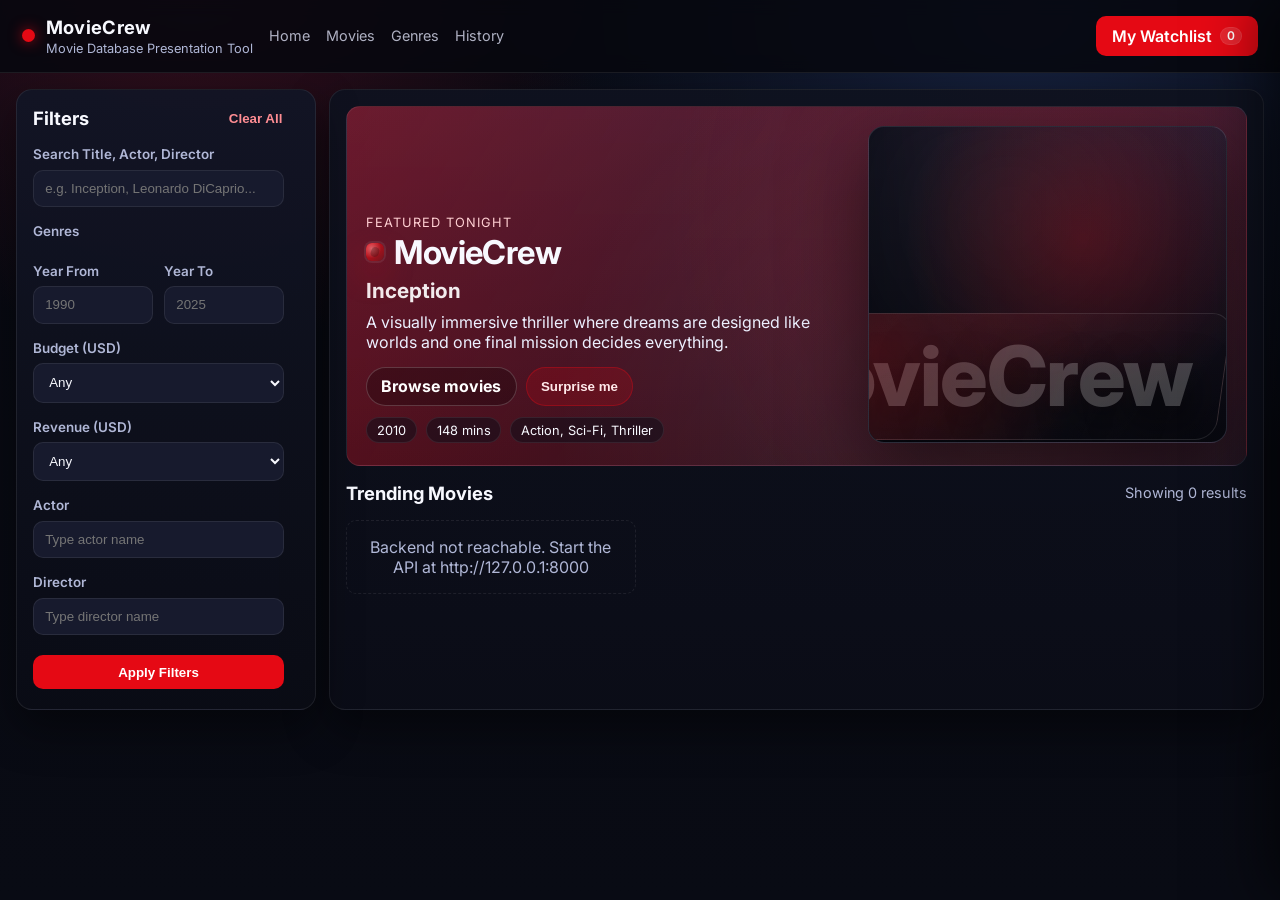
<file: index.html>
<!DOCTYPE html>
<html lang="en">
<head>
  <meta charset="UTF-8" />
  <meta name="viewport" content="width=device-width, initial-scale=1.0" />
  <title>Movie Database Presentation Tool</title>
  <link rel="preconnect" href="https://fonts.googleapis.com" />
  <link rel="preconnect" href="https://fonts.gstatic.com" crossorigin />
  <link href="https://fonts.googleapis.com/css2?family=Inter:wght@400;500;600;700;800&display=swap" rel="stylesheet" />
  <!-- cache-bust so latest CSS/JS always loads during dev -->
  <link rel="stylesheet" href="./styles.css?v=20260409" />
</head>
<body>
  <header class="topbar shell">
    <a class="brand-wrap brand-link" href="#/home" id="brandHomeLink" title="Go to Home">
      <div class="logo-dot"></div>
      <div class="brand">
        <h1>MovieCrew</h1>
        <p>Movie Database Presentation Tool</p>
      </div>
    </a>
    <nav class="topnav" id="topnav">
      <a href="#/home" data-route="home">Home</a>
      <a href="#/movies" data-route="movies">Movies</a>
      <a href="#/genres" data-route="genres">Genres</a>
      <a href="#/history" data-route="history">History</a>
    </nav>
    <div class="authnav" id="navAuth"></div>
    <a class="primary-btn nav-btn" id="watchlistNavBtn" href="#/watchlist" data-route="watchlist">My Watchlist <span class="badge" id="watchlistCount">0</span></a>
  </header>

  <main class="layout shell">
    <aside class="filters" id="filtersPanel">
      <div class="panel-head">
        <h2>Filters</h2>
        <button class="text-btn" id="clearFiltersBtn">Clear All</button>
      </div>

      <section class="filter-block">
        <label for="globalSearch">Search Title, Actor, Director</label>
        <input
          id="globalSearch"
          type="text"
          placeholder="e.g. Inception, Leonardo DiCaprio..."
        />
      </section>

      <section class="filter-block">
        <h3>Genres</h3>
        <div class="checkbox-grid" id="genreFilters"></div>
      </section>

      <section class="filter-block inline">
        <div>
          <label for="yearFrom">Year From</label>
          <input id="yearFrom" type="number" min="1900" max="2100" placeholder="1990" />
        </div>
        <div>
          <label for="yearTo">Year To</label>
          <input id="yearTo" type="number" min="1900" max="2100" placeholder="2025" />
        </div>
      </section>

      <section class="filter-block">
        <label for="budgetRange">Budget (USD)</label>
        <select id="budgetRange">
          <option value="">Any</option>
          <option value="0-5000000">$0 - $5M</option>
          <option value="5000000-20000000">$5M - $20M</option>
          <option value="20000000-100000000">$20M - $100M</option>
          <option value="100000000-9999999999">$100M+</option>
        </select>
      </section>

      <section class="filter-block">
        <label for="revenueRange">Revenue (USD)</label>
        <select id="revenueRange">
          <option value="">Any</option>
          <option value="0-50000000">$0 - $50M</option>
          <option value="50000000-200000000">$50M - $200M</option>
          <option value="200000000-1000000000">$200M - $1B</option>
          <option value="1000000000-9999999999">$1B+</option>
        </select>
      </section>

      <section class="filter-block">
        <label for="actorFilter">Actor</label>
        <input id="actorFilter" type="text" placeholder="Type actor name" />
      </section>

      <section class="filter-block">
        <label for="directorFilter">Director</label>
        <input id="directorFilter" type="text" placeholder="Type director name" />
      </section>

      <button class="primary-btn wide" id="applyFiltersBtn">Apply Filters</button>
    </aside>

    <section class="content">
      <section class="hero" id="heroBanner" role="button" tabindex="0" aria-label="Open featured movie">
        <div class="hero-copy">
          <p class="eyebrow" id="heroEyebrow">Featured Tonight</p>
          <h2 class="hero-brand" id="heroBrand">
            <span class="hero-brand-logo" aria-hidden="true"></span>
            <span class="hero-brand-text">MovieCrew</span>
          </h2>
          <p class="hero-featured-title" id="heroTitle">Inception</p>
          <p id="heroDescription">
            A visually immersive thriller where dreams are designed like worlds and one final mission decides everything.
          </p>
          <div class="hero-actions" role="group" aria-label="Featured actions">
            <a class="ghost-btn" href="#/movies">Browse movies</a>
            <button class="soft-btn" type="button" id="heroRandomBtn">Surprise me</button>
          </div>
          <div class="hero-meta">
            <span id="heroYear">2010</span>
            <span id="heroRuntime">148 mins</span>
            <span id="heroGenre">Action, Sci-Fi, Thriller</span>
          </div>
        </div>
        <div class="hero-media" aria-hidden="true">
          <div class="hero-mark">MovieCrew</div>
        </div>
      </section>

      <div class="route-bar hidden" id="genresBar">
        <div class="panel-head">
          <h2>Browse by Genre</h2>
          <p class="muted">Click a genre to view movies</p>
        </div>
        <div class="chip-row" id="genreChips"></div>
      </div>

      <div class="panel-head movies-head">
        <h2 id="pageTitle">Trending Movies</h2>
        <div class="head-actions">
          <button class="text-btn hidden" id="clearHistoryBtn" type="button">Clear history</button>
          <p id="resultsCount">Showing 0 movies</p>
        </div>
      </div>

      <div class="movie-grid" id="movieGrid"></div>
    </section>
  </main>

  <template id="movieCardTemplate">
    <article class="movie-card">
      <div class="movie-poster">
        <img class="movie-poster-img" alt="" loading="lazy" />
      </div>
      <div class="movie-main">
        <div class="title-row">
          <h3 class="movie-title"></h3>
          <span class="movie-rating"></span>
        </div>
        <p class="movie-meta"></p>
        <p class="movie-overview"></p>
        <div class="tag-row"></div>
      </div>
      <details class="details-block">
        <summary>Cast & Crew</summary>
        <p class="movie-cast"></p>
        <p class="movie-director"></p>
      </details>
      <details class="details-block">
        <summary>Financials</summary>
        <p class="movie-budget"></p>
        <p class="movie-revenue"></p>
      </details>
    </article>
  </template>

  <div class="modal-backdrop" id="movieModal" aria-hidden="true">
    <div class="modal" role="dialog" aria-modal="true" aria-labelledby="modalTitle">
      <button class="modal-close" id="modalCloseBtn" aria-label="Close">×</button>
      <div class="modal-hero">
        <img class="modal-poster" id="modalPoster" alt="" />
        <div class="modal-hero-text">
          <h2 id="modalTitle"></h2>
          <p class="modal-sub" id="modalSub"></p>
          <div class="tag-row" id="modalGenres"></div>
          <div class="modal-actions">
            <button class="primary-btn" id="watchlistToggleBtn" type="button">Add to Watchlist</button>
          </div>
        </div>
      </div>
      <div class="modal-body">
        <div class="modal-col">
          <h3>Overview</h3>
          <p class="modal-text" id="modalOverview"></p>
        </div>
        <div class="modal-col">
          <h3>Cast & Crew</h3>
          <p class="modal-text" id="modalDirector"></p>
          <p class="modal-text" id="modalCast"></p>
        </div>
        <div class="modal-col">
          <h3>Financials</h3>
          <p class="modal-text" id="modalBudget"></p>
          <p class="modal-text" id="modalRevenue"></p>
        </div>
      </div>
      <div class="modal-body" style="border-top: 1px solid var(--border);">
        <div class="modal-col" style="grid-column: 1 / -1;">
          <div class="panel-head" style="align-items: baseline;">
            <h3 style="margin:0;">Your review</h3>
            <p class="muted" style="margin:0;">Rate and write a quick review</p>
          </div>
          <form id="reviewForm" class="review-form">
            <div class="stars" role="radiogroup" aria-label="Rating">
              <input type="radio" id="star5" name="rating" value="5" />
              <label for="star5" title="5 stars">★</label>
              <input type="radio" id="star4" name="rating" value="4" />
              <label for="star4" title="4 stars">★</label>
              <input type="radio" id="star3" name="rating" value="3" />
              <label for="star3" title="3 stars">★</label>
              <input type="radio" id="star2" name="rating" value="2" />
              <label for="star2" title="2 stars">★</label>
              <input type="radio" id="star1" name="rating" value="1" />
              <label for="star1" title="1 star">★</label>
            </div>
            <textarea id="reviewText" name="review_text" rows="3" placeholder="Write your review... (optional)"></textarea>
            <div class="review-actions">
              <button class="primary-btn" type="submit" id="reviewSubmitBtn">Submit review</button>
              <div id="reviewMsg" class="muted"></div>
            </div>
          </form>

          <div class="panel-head" style="margin-top: 1rem;">
            <h3 style="margin:0;">Recent reviews</h3>
            <p class="muted" id="reviewsCount" style="margin:0;">Showing 0</p>
          </div>
          <div id="reviewsList" class="reviews-list"></div>
        </div>
      </div>

      <div class="modal-body" style="border-top: 1px solid var(--border);">
        <div class="modal-col" style="grid-column: 1 / -1;">
          <div class="panel-head" style="align-items: baseline;">
            <h3 style="margin:0;">You may also like</h3>
            <p class="muted" id="recoMsg" style="margin:0;">Loading…</p>
          </div>
          <div id="recoGrid" class="reco-grid"></div>
        </div>
      </div>
    </div>
  </div>

  <div class="modal-backdrop" id="authModal" aria-hidden="true">
    <div class="modal auth-modal" role="dialog" aria-modal="true" aria-labelledby="authTitle">
      <button class="modal-close" id="authCloseBtn" aria-label="Close">×</button>
      <div class="auth-head">
        <h2 id="authTitle">Welcome to MovieCrew</h2>
        <p class="muted">Login or create an account to use Watchlist.</p>
      </div>
      <div class="auth-tabs" role="tablist" aria-label="Auth tabs">
        <button class="seg-btn active" id="authTabLogin" type="button">Login</button>
        <button class="seg-btn" id="authTabRegister" type="button">Register</button>
      </div>

      <div class="auth-body">
        <form id="authLoginForm" class="auth-form">
          <div>
            <label for="authIdentifier">Username or Email</label>
            <input id="authIdentifier" name="identifier" autocomplete="username" required />
          </div>
          <div>
            <label for="authPassword">Password</label>
            <input id="authPassword" name="password" type="password" autocomplete="current-password" required />
          </div>
          <button class="primary-btn" type="submit">Login</button>
        </form>

        <form id="authRegisterForm" class="auth-form hidden">
          <div>
            <label for="authFullName">Full name (as on ID)</label>
            <input id="authFullName" name="full_name" autocomplete="name" required />
          </div>
          <div>
            <label for="authUsername">Username</label>
            <input id="authUsername" name="username" autocomplete="username" required />
          </div>
          <div>
            <label for="authEmail">Email</label>
            <input id="authEmail" name="email" type="email" autocomplete="email" required />
          </div>
          <div>
            <label for="authRegPassword">Password</label>
            <input id="authRegPassword" name="password" type="password" autocomplete="new-password" required />
          </div>
          <button class="primary-btn" type="submit">Create account</button>
        </form>
        <form id="authVerifyInlineForm" class="auth-form hidden">
          <div class="panel-head" style="align-items: baseline;">
            <h2 style="margin:0;">Verify your ID</h2>
            <p class="muted" style="margin:0;">Required for reviews (age restriction)</p>
          </div>
          <div class="route-bar" style="margin: 0;">
            <p class="muted" style="margin:0;">
              Upload a clear photo of your passport MRZ page or driving license barcode side. We verify age from the document.
            </p>
          </div>
          <div>
            <label for="authIdDocInline">ID document (required)</label>
            <input id="authIdDocInline" name="id_document" type="file" accept="image/*" required />
          </div>
          <button class="primary-btn" id="authVerifySubmitBtn" type="submit" disabled>Submit verification</button>
        </form>

        <div id="authMsg" class="empty-state hidden"></div>
      </div>
    </div>
  </div>

  <!-- Profile side drawer (opens from navbar) -->
  <div id="profileDrawerOverlay" class="drawer-overlay hidden" aria-hidden="true"></div>
  <aside id="profileDrawer" class="drawer" aria-hidden="true" aria-label="My details panel">
    <div class="drawer-head">
      <div>
        <h3 style="margin:0;">My details</h3>
        <p class="muted" style="margin:0.15rem 0 0;">Account + age restrictions</p>
      </div>
      <button class="text-btn" id="profileDrawerCloseBtn" type="button">Close</button>
    </div>
    <div class="drawer-body">
      <div class="kv">
        <div class="muted">Full name</div><div id="pdFullName">—</div>
        <div class="muted">Username</div><div id="pdUsername">—</div>
        <div class="muted">Email</div><div id="pdEmail">—</div>
        <div class="muted">DOB</div><div id="pdDob">—</div>
        <div class="muted">Verification</div><div id="pdVerify">—</div>
        <div class="muted">Adult access</div><div id="pdAdult">—</div>
      </div>

      <div class="route-bar" style="margin-top: 1rem;">
        <p class="muted" style="margin:0;" id="pdRestriction">—</p>
      </div>

      <div style="display:flex; gap: 0.6rem; margin-top: 1rem; flex-wrap: wrap;">
        <a class="ghost-btn" href="./profile.html">Open full profile</a>
        <a class="ghost-btn" href="./register.html">Verify ID</a>
      </div>
    </div>
  </aside>

  <script type="module">
    import { setNavbarAuthState } from "./auth.js?v=20260409";
    setNavbarAuthState();
  </script>
  <script src="./app.js?v=20260409"></script>
</body>
</html>
</file>
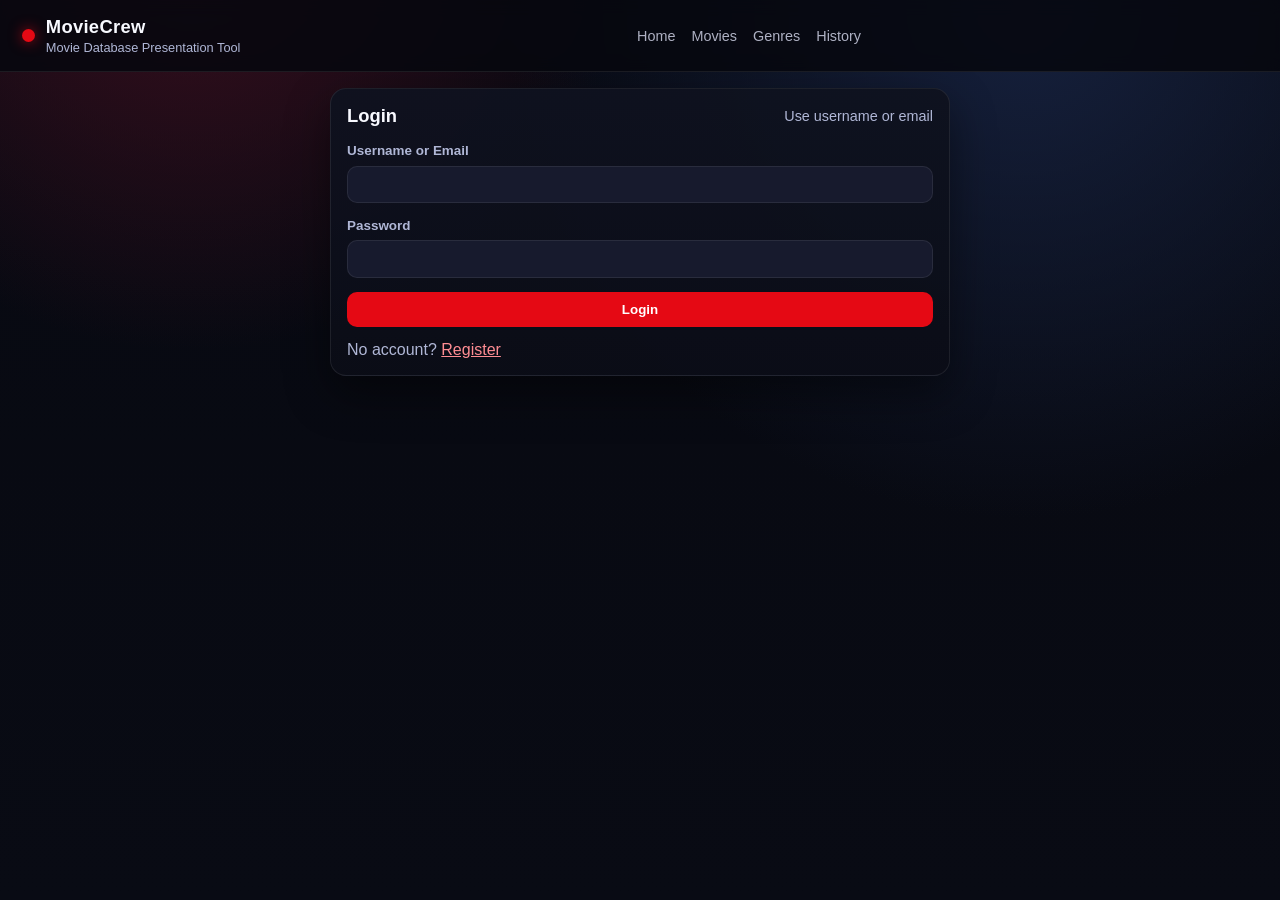
<file: login.html>
<!DOCTYPE html>
<html lang="en">
<head>
  <meta charset="UTF-8" />
  <meta name="viewport" content="width=device-width, initial-scale=1.0" />
  <title>Login · MovieCrew</title>
  <link rel="stylesheet" href="./styles.css" />
</head>
<body>
  <header class="topbar shell">
    <a class="brand-wrap brand-link" href="./index.html#/home" title="Go to Home">
      <div class="logo-dot"></div>
      <div class="brand">
        <h1>MovieCrew</h1>
        <p>Movie Database Presentation Tool</p>
      </div>
    </a>
    <nav class="topnav">
      <a href="./index.html#/home">Home</a>
      <a href="./index.html#/movies">Movies</a>
      <a href="./index.html#/genres">Genres</a>
      <a href="./index.html#/history">History</a>
    </nav>
    <div id="navAuth"></div>
  </header>

  <main class="shell" style="padding: 1rem;">
    <section class="content" style="max-width: 620px; margin: 0 auto;">
      <div class="panel-head">
        <h2>Login</h2>
        <p class="muted">Use username or email</p>
      </div>

      <form id="loginForm" style="margin-top: 1rem; display: grid; gap: 0.9rem;">
        <div>
          <label for="identifier">Username or Email</label>
          <input id="identifier" name="identifier" autocomplete="username" required />
        </div>
        <div>
          <label for="password">Password</label>
          <input id="password" name="password" type="password" autocomplete="current-password" required />
        </div>
        <button class="primary-btn" type="submit">Login</button>
        <p class="muted" style="margin: 0;">
          No account? <a href="./register.html" style="color: #ff8d93;">Register</a>
        </p>
        <div id="msg" class="empty-state hidden"></div>
      </form>
    </section>
  </main>

  <script type="module">
    import { setNavbarAuthState } from "./auth.js";

    async function api(path, options = {}) {
      const res = await fetch(`http://127.0.0.1:8000${path}`, {
        credentials: "include",
        headers: { "Content-Type": "application/json", ...(options.headers || {}) },
        ...options,
      });
      const body = await res.json().catch(() => ({}));
      if (!res.ok) {
        const detail = body?.detail;
        const msg = Array.isArray(detail) ? detail.join(" ") : detail || "Login failed";
        throw new Error(msg);
      }
      return body;
    }

    const form = document.getElementById("loginForm");
    const msg = document.getElementById("msg");

    form.addEventListener("submit", async (e) => {
      e.preventDefault();
      msg.classList.add("hidden");
      msg.textContent = "";

      const data = Object.fromEntries(new FormData(form).entries());
      try {
        await api("/login", { method: "POST", body: JSON.stringify(data) });
        window.location.href = "./index.html#/home";
      } catch (err) {
        msg.textContent = err.message;
        msg.classList.remove("hidden");
      }
    });

    setNavbarAuthState();
  </script>
</body>
</html>
</file>
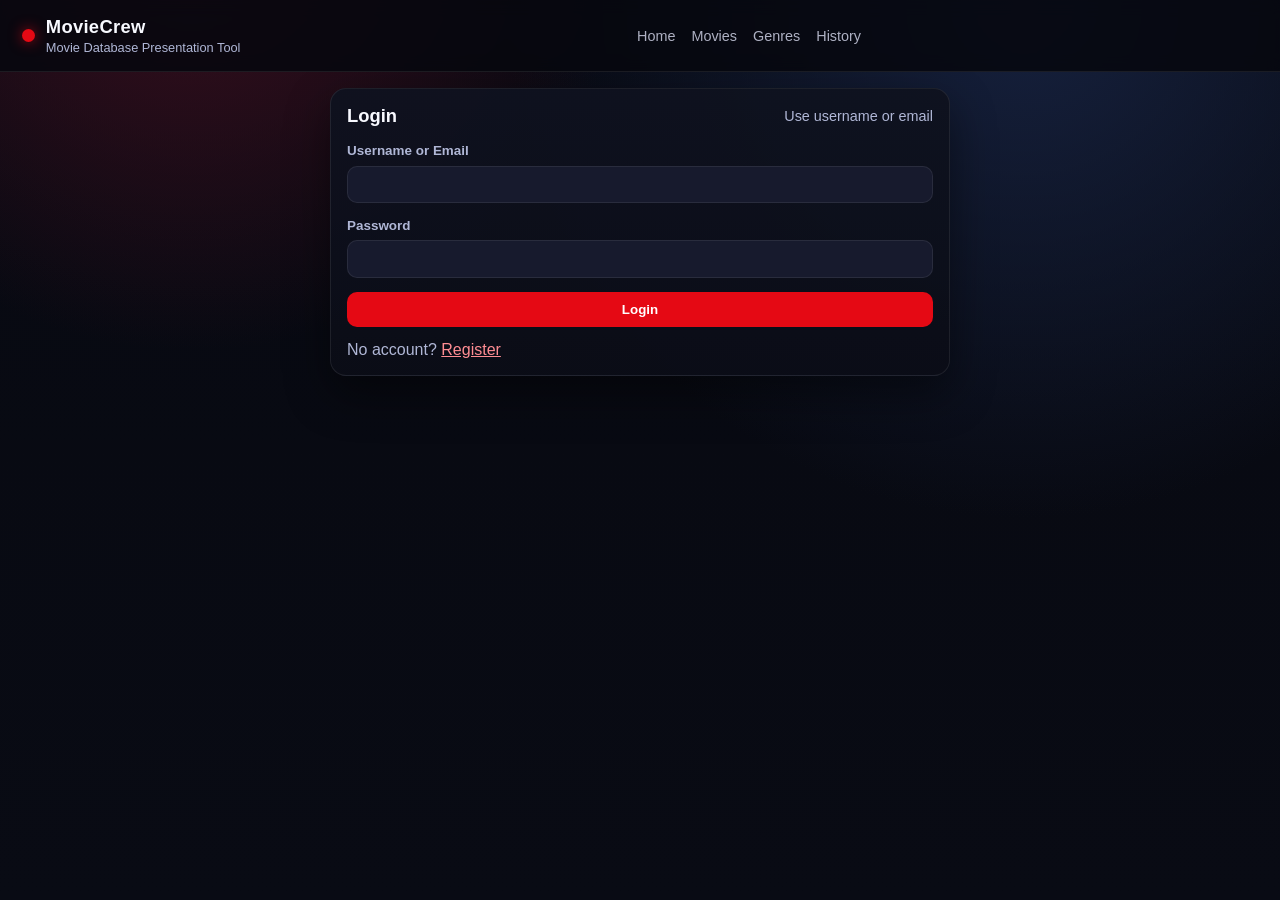
<file: profile.html>
<!DOCTYPE html>
<html lang="en">
<head>
  <meta charset="UTF-8" />
  <meta name="viewport" content="width=device-width, initial-scale=1.0" />
  <title>My Profile · MovieCrew</title>
  <link rel="stylesheet" href="./styles.css" />
</head>
<body>
  <header class="topbar shell">
    <a class="brand-wrap brand-link" href="./index.html#/home" title="Go to Home">
      <div class="logo-dot"></div>
      <div class="brand">
        <h1>MovieCrew</h1>
        <p>Movie Database Presentation Tool</p>
      </div>
    </a>
    <nav class="topnav">
      <a href="./index.html#/home">Home</a>
      <a href="./index.html#/movies">Movies</a>
      <a href="./index.html#/genres">Genres</a>
      <a href="./index.html#/history">History</a>
    </nav>
    <div id="navAuth"></div>
  </header>

  <main class="shell" style="padding: 1rem;">
    <section class="content" style="max-width: 760px; margin: 0 auto;">
      <div class="panel-head">
        <h2>My profile</h2>
        <p class="muted">Your account details and age restrictions.</p>
      </div>

      <div id="profileMsg" class="empty-state hidden" style="margin-top: 1rem;"></div>

      <div class="panel" style="margin-top: 1rem;">
        <div style="display:grid; grid-template-columns: 180px 1fr; gap: 0.75rem;">
          <div class="muted">Full name</div><div id="pFullName">—</div>
          <div class="muted">Username</div><div id="pUsername">—</div>
          <div class="muted">Email</div><div id="pEmail">—</div>
          <div class="muted">DOB</div><div id="pDob">—</div>
          <div class="muted">Verification</div><div id="pVerify">—</div>
          <div class="muted">Adult access</div><div id="pAdult">—</div>
          <div class="muted">Restrictions</div><div id="pRestrict">—</div>
        </div>
      </div>

      <div class="panel" style="margin-top: 1rem;">
        <div class="panel-head">
          <h3 style="margin:0;">Verify / re-verify ID</h3>
          <p class="muted" style="margin:0;">If you are not verified yet, upload your passport/licence again here.</p>
        </div>
        <form id="verifyForm" onsubmit="return false" style="margin-top: 1rem; display:grid; gap: 0.9rem;">
          <div>
            <label for="id_document">ID document (passport/licence)</label>
            <input id="id_document" name="id_document" type="file" accept="image/*" required />
          </div>
          <button class="primary-btn" id="verifyBtn" type="button">Submit verification</button>
          <div id="verifyMsg" class="empty-state hidden"></div>
        </form>
      </div>
    </section>
  </main>

  <script src="./auth.global.js"></script>
  <script>
  (async () => {
    const msg = document.getElementById("profileMsg");
    const verifyMsg = document.getElementById("verifyMsg");
    const verifyBtn = document.getElementById("verifyBtn");
    const verifyForm = document.getElementById("verifyForm");

    const showMsg = (el, text) => {
      el.textContent = text || "";
      el.classList.toggle("hidden", !text);
    };

    await (window.MovieCrewAuth?.setNavbarAuthState?.() || Promise.resolve());

    const me = await window.MovieCrewAuth?.getMe?.().catch(() => ({ user: null }));
    const user = me?.user || null;
    if (!user) {
      showMsg(msg, "You are not logged in. Please login first.");
      setTimeout(() => { window.location.href = "./login.html"; }, 600);
      return;
    }

    document.getElementById("pFullName").textContent = user.full_name || "—";
    document.getElementById("pUsername").textContent = user.username || "—";
    document.getElementById("pEmail").textContent = user.email || "—";
    document.getElementById("pDob").textContent = user.birth_date ? String(user.birth_date) : "—";
    document.getElementById("pVerify").textContent = `${user.verification_status || "pending"} (${user.is_age_verified ? "verified" : "not verified"})`;
    document.getElementById("pAdult").textContent = user.is_age_verified ? (user.is_adult ? "Adult (18+)" : "Under 18") : "Unknown";

    let restrictionText = "No restrictions.";
    if (!user.is_age_verified) restrictionText = "Adult movies are hidden until you verify your age.";
    else if (!user.is_adult) restrictionText = "Adult movies are restricted because you are under 18.";
    document.getElementById("pRestrict").textContent = restrictionText;

    async function handleVerify() {
      showMsg(verifyMsg, "");
      try {
        const fd = new FormData(verifyForm);
        const res = await fetch("http://127.0.0.1:8000/verify-id", {
          method: "POST",
          credentials: "include",
          body: fd,
        });
        const isJson = (res.headers.get("content-type") || "").includes("application/json");
        const body = isJson ? await res.json() : {};
        if (!res.ok) {
          const detail = body?.detail;
          const text = Array.isArray(detail) ? detail.join(" ") : (typeof detail === "string" ? detail : "Verification failed");
          throw new Error(text);
        }
        showMsg(verifyMsg, `Status: ${body.verification_status}. Verified: ${body.is_age_verified ? "Yes" : "No"}. DOB: ${body.date_of_birth || "—"}`);
        setTimeout(() => window.location.reload(), 700);
      } catch (e) {
        showMsg(verifyMsg, e.message || "Verification failed.");
      }
    }

    verifyBtn?.addEventListener("click", handleVerify);
    verifyForm?.addEventListener("submit", handleVerify);
  })();
  </script>
</body>
</html>
</file>
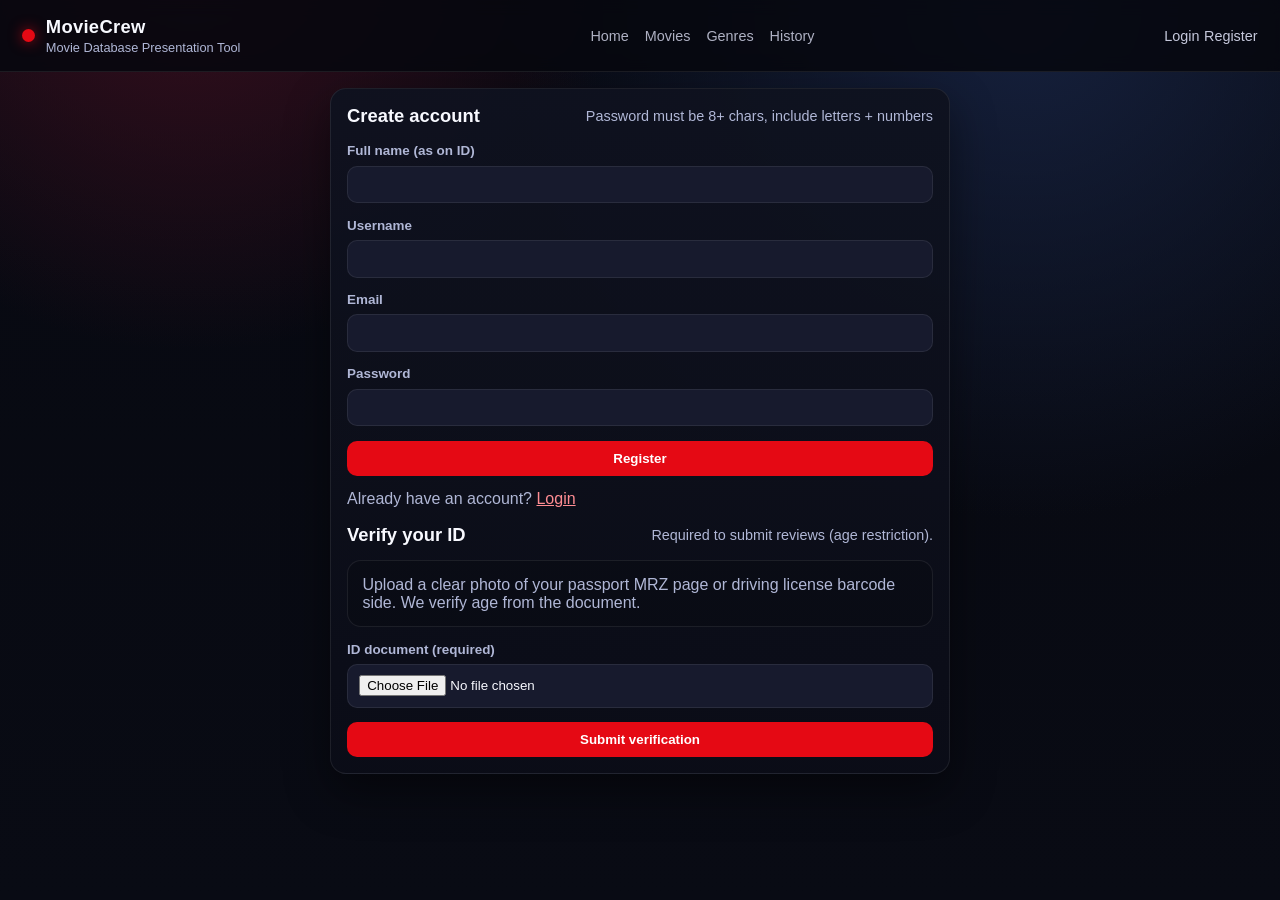
<file: register.html>
<!DOCTYPE html>
<html lang="en">
<head>
  <meta charset="UTF-8" />
  <meta name="viewport" content="width=device-width, initial-scale=1.0" />
  <title>Register · MovieCrew</title>
  <link rel="stylesheet" href="./styles.css" />
</head>
<body>
  <header class="topbar shell">
    <a class="brand-wrap brand-link" href="./index.html#/home" title="Go to Home">
      <div class="logo-dot"></div>
      <div class="brand">
        <h1>MovieCrew</h1>
        <p>Movie Database Presentation Tool</p>
      </div>
    </a>
    <nav class="topnav">
      <a href="./index.html#/home">Home</a>
      <a href="./index.html#/movies">Movies</a>
      <a href="./index.html#/genres">Genres</a>
      <a href="./index.html#/history">History</a>
    </nav>
    <div id="navAuth"></div>
  </header>

  <main class="shell" style="padding: 1rem;">
    <section class="content" style="max-width: 620px; margin: 0 auto;">
      <div class="panel-head">
        <h2>Create account</h2>
        <p class="muted">Password must be 8+ chars, include letters + numbers</p>
      </div>

      <form id="registerForm" onsubmit="return false" style="margin-top: 1rem; display: grid; gap: 0.9rem;">
        <div>
          <label for="full_name">Full name (as on ID)</label>
          <input id="full_name" name="full_name" autocomplete="name" required />
        </div>
        <div>
          <label for="username">Username</label>
          <input id="username" name="username" autocomplete="username" required />
        </div>
        <div>
          <label for="email">Email</label>
          <input id="email" name="email" type="email" autocomplete="email" required />
        </div>
        <div>
          <label for="password">Password</label>
          <input id="password" name="password" type="password" autocomplete="new-password" required />
        </div>
        <button class="primary-btn" id="registerBtn" type="button">Register</button>
        <p class="muted" style="margin: 0;">
          Already have an account? <a href="./login.html" style="color: #ff8d93;">Login</a>
        </p>
        <div id="msg" class="empty-state hidden"></div>
      </form>

      <form id="verifyForm" onsubmit="return false" style="margin-top: 1rem; display: grid; gap: 0.9rem;">
        <div class="panel-head">
          <h2 style="margin:0;">Verify your ID</h2>
          <p class="muted" style="margin:0;">Required to submit reviews (age restriction).</p>
        </div>
        <div class="route-bar" style="margin-top:0;">
          <p class="muted" style="margin:0;">
            Upload a clear photo of your passport MRZ page or driving license barcode side. We verify age from the document.
          </p>
        </div>
        <div>
          <label for="id_document">ID document (required)</label>
          <input id="id_document" name="id_document" type="file" accept="image/*" required />
        </div>
        <button class="primary-btn" id="verifyBtn" type="button">Submit verification</button>
        <div id="verifyMsg" class="empty-state hidden"></div>
      </form>
    </section>
  </main>

  <script src="./auth.global.js"></script>
  <script>
  (() => {
    const setNavbarAuthState = window.MovieCrewAuth?.setNavbarAuthState || (async () => {});

    async function api(path, options = {}) {
      const res = await fetch(`http://127.0.0.1:8000${path}`, {
        credentials: "include",
        headers: { "Content-Type": "application/json", ...(options.headers || {}) },
        ...options,
      });
      const body = await res.json().catch(() => ({}));
      if (!res.ok) {
        const detail = body?.detail;
        const msg = Array.isArray(detail) ? detail.join(" ") : detail || "Register failed";
        throw new Error(msg);
      }
      return body;
    }

    const form = document.getElementById("registerForm");
    const msg = document.getElementById("msg");
    const registerBtn = document.getElementById("registerBtn");
    const verifyForm = document.getElementById("verifyForm");
    const verifyMsg = document.getElementById("verifyMsg");
    const verifyBtn = document.getElementById("verifyBtn");

    async function me() {
      const res = await fetch("http://127.0.0.1:8000/me", { credentials: "include" });
      const body = await res.json().catch(() => ({}));
      return body?.user || null;
    }

    // If opened as a file:// URL, browsers often block session cookies / modules.
    if (window.location.protocol === "file:") {
      msg.textContent = "Please open this page using Live Server (http://127.0.0.1:5500/register.html), not file://";
      msg.classList.remove("hidden");
    }

    async function handleRegister() {
      msg.classList.add("hidden");
      msg.textContent = "";

      const data = Object.fromEntries(new FormData(form).entries());
      try {
        await api("/register", { method: "POST", body: JSON.stringify(data) });
        msg.textContent = "Account created. Please verify your ID to continue.";
        msg.classList.remove("hidden");
        // Refresh navbar login state for this page
        setNavbarAuthState();
      } catch (err) {
        msg.textContent = err.message;
        msg.classList.remove("hidden");
      }
    }

    async function handleVerify() {
      verifyMsg.classList.add("hidden");
      verifyMsg.textContent = "";

      try {
        const user = await me();
        if (!user) throw new Error("Please register/login first, then submit verification.");
        const fd = new FormData(verifyForm);
        const res = await fetch("http://127.0.0.1:8000/verify-id", {
          method: "POST",
          credentials: "include",
          body: fd,
        });
        const body = await res.json().catch(() => ({}));
        if (!res.ok) {
          const detail = body?.detail;
          const text = Array.isArray(detail) ? detail.join(" ") : detail || "Verification failed";
          throw new Error(text);
        }
        if (body.is_age_verified) {
          verifyMsg.textContent = `✓ ID verified. Status: ${body.verification_status}. DOB: ${body.date_of_birth || "—"}. Redirecting…`;
          verifyMsg.classList.remove("hidden");
          setTimeout(() => {
            window.location.href = "./index.html#/home";
          }, 1100);
        } else {
          verifyMsg.textContent = `Status: ${body.verification_status}. Verified: No`;
          verifyMsg.classList.remove("hidden");
        }
      } catch (err) {
        verifyMsg.textContent = err.message;
        verifyMsg.classList.remove("hidden");
      }
    }

    // Buttons
    registerBtn?.addEventListener("click", handleRegister);
    verifyBtn?.addEventListener("click", handleVerify);

    // Allow Enter key to trigger actions without full page reload
    form?.addEventListener("submit", handleRegister);
    verifyForm?.addEventListener("submit", handleVerify);

    setNavbarAuthState();
  })();
  </script>
</body>
</html>
</file>
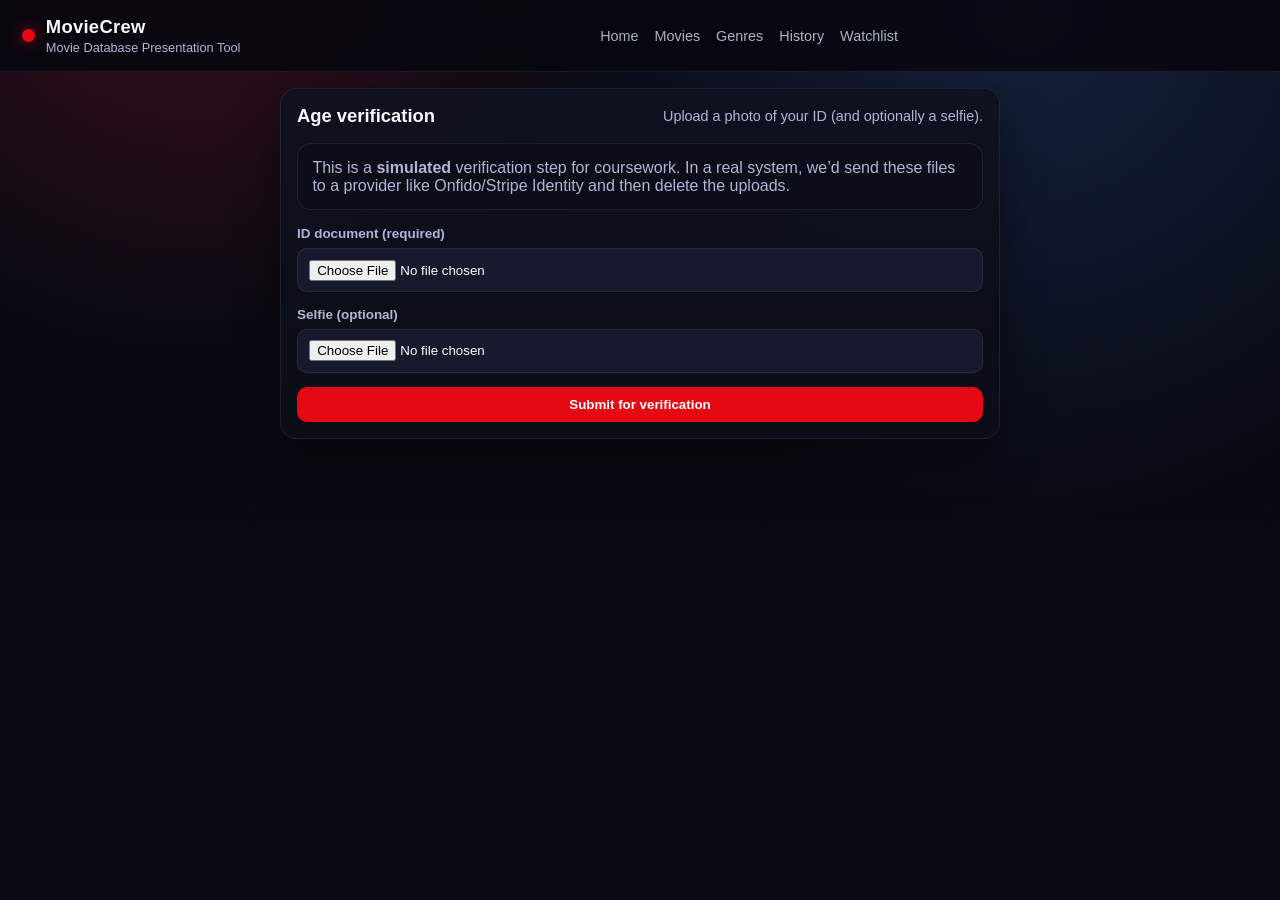
<file: verify-id.html>
<!DOCTYPE html>
<html lang="en">
<head>
  <meta charset="UTF-8" />
  <meta name="viewport" content="width=device-width, initial-scale=1.0" />
  <title>Verify ID · MovieCrew</title>
  <link rel="stylesheet" href="./styles.css" />
</head>
<body>
  <header class="topbar shell">
    <a class="brand-wrap brand-link" href="./index.html#/home" title="Go to Home">
      <div class="logo-dot"></div>
      <div class="brand">
        <h1>MovieCrew</h1>
        <p>Movie Database Presentation Tool</p>
      </div>
    </a>
    <nav class="topnav">
      <a href="./index.html#/home">Home</a>
      <a href="./index.html#/movies">Movies</a>
      <a href="./index.html#/genres">Genres</a>
      <a href="./index.html#/history">History</a>
      <a href="./index.html#/watchlist">Watchlist</a>
    </nav>
    <div id="navAuth"></div>
  </header>

  <main class="shell" style="padding: 1rem;">
    <section class="content" style="max-width: 720px; margin: 0 auto;">
      <div class="panel-head">
        <h2>Age verification</h2>
        <p class="muted">Upload a photo of your ID (and optionally a selfie).</p>
      </div>

      <div class="route-bar" style="margin-top: 1rem;">
        <p class="muted" style="margin:0;">
          This is a <b>simulated</b> verification step for coursework. In a real system, we’d send these files to a provider
          like Onfido/Stripe Identity and then delete the uploads.
        </p>
      </div>

      <form id="verifyForm" style="margin-top: 1rem; display: grid; gap: 0.9rem;">
        <div>
          <label for="id_document">ID document (required)</label>
          <input id="id_document" name="id_document" type="file" accept="image/*" required />
        </div>
        <div>
          <label for="selfie">Selfie (optional)</label>
          <input id="selfie" name="selfie" type="file" accept="image/*" />
        </div>
        <button class="primary-btn" type="submit">Submit for verification</button>
        <div id="msg" class="empty-state hidden"></div>
      </form>
    </section>
  </main>

  <script type="module">
    import { setNavbarAuthState } from "./auth.js";
    setNavbarAuthState();

    const form = document.getElementById("verifyForm");
    const msg = document.getElementById("msg");

    form.addEventListener("submit", async (e) => {
      e.preventDefault();
      msg.classList.add("hidden");
      msg.textContent = "";

      const fd = new FormData(form);
      try {
        const res = await fetch("http://127.0.0.1:8000/verify-id", {
          method: "POST",
          credentials: "include",
          body: fd,
        });
        const body = await res.json().catch(() => ({}));
        if (!res.ok) {
          const detail = body?.detail;
          const text = Array.isArray(detail) ? detail.join(" ") : detail || "Verification failed";
          throw new Error(text);
        }
        msg.textContent = `Status: ${body.verification_status}. Verified: ${body.is_age_verified ? "Yes" : "No"}`;
        msg.classList.remove("hidden");
      } catch (err) {
        msg.textContent = err.message;
        msg.classList.remove("hidden");
      }
    });
  </script>
</body>
</html>
</file>
<file: styles.css>
:root {
  --bg: #090b14;
  --panel: #121525;
  --panel-soft: #171a2d;
  --card: #1d2136;
  --border: rgba(255, 255, 255, 0.08);
  --text: #f8f9ff;
  --muted: #b0b7d6;
  --accent: #e50914;
  --accent-hover: #bc0812;
  --tag: #2a2f4e;
  --shadow: 0 18px 45px rgba(0, 0, 0, 0.45);
}

* {
  box-sizing: border-box;
}

body {
  margin: 0;
  font-family: "Inter", Arial, sans-serif;
  background:
    radial-gradient(circle at 15% -10%, #3d0f1f 0%, transparent 30%),
    radial-gradient(circle at 80% 0%, #16213e 0%, transparent 38%),
    linear-gradient(180deg, #070911 0%, #090b14 100%);
  color: var(--text);
  min-height: 100vh;
}

.shell {
  max-width: 1400px;
  margin: 0 auto;
}

.topbar {
  display: flex;
  justify-content: space-between;
  align-items: center;
  gap: 1rem;
  padding: 1rem 1.4rem;
  border-bottom: 1px solid var(--border);
  background: rgba(6, 8, 15, 0.86);
  backdrop-filter: blur(8px);
  position: sticky;
  top: 0;
  z-index: 10;
}

.brand-wrap {
  display: flex;
  align-items: center;
  gap: 0.65rem;
}

.brand-link {
  text-decoration: none;
  color: inherit;
  cursor: pointer;
}

.brand-link:hover .brand h1 {
  color: #fff;
}

.nav-btn {
  display: inline-flex;
  align-items: center;
  text-decoration: none;
  color: #fff;
}

.topnav a.active,
.nav-btn.active {
  opacity: 1;
}

.nav-btn.active {
  box-shadow: 0 0 0 2px rgba(255, 255, 255, 0.2);
}

.logo-dot {
  width: 13px;
  height: 13px;
  border-radius: 50%;
  background: var(--accent);
  box-shadow: 0 0 14px rgba(229, 9, 20, 0.7);
}

.brand h1 {
  margin: 0;
  font-size: 1.15rem;
  letter-spacing: 0.3px;
}

.brand p {
  margin: 0.15rem 0 0;
  font-size: 0.8rem;
  color: var(--muted);
}

.topnav {
  display: flex;
  gap: 1rem;
}

.authnav {
  display: flex;
  align-items: center;
  justify-content: flex-end;
  margin-left: auto;
  min-width: 260px;
}

.account-pill {
  display: inline-flex;
  align-items: center;
  gap: 0.55rem;
  padding: 0.35rem 0.55rem;
  border-radius: 999px;
  border: 1px solid rgba(255, 255, 255, 0.14);
  background: rgba(0, 0, 0, 0.22);
  box-shadow: 0 12px 35px rgba(0, 0, 0, 0.35);
}

.pill-link {
  color: rgba(231, 234, 255, 0.92);
  text-decoration: none;
  font-size: 0.9rem;
  opacity: 0.9;
  padding: 0.2rem 0.45rem;
  border-radius: 999px;
}

.pill-link:hover {
  background: rgba(255, 255, 255, 0.08);
  opacity: 1;
}

.pill-user {
  border: 0;
  background: transparent;
  color: rgba(231, 234, 255, 0.92);
  font-size: 0.9rem;
  cursor: pointer;
  padding: 0.2rem 0.45rem;
  border-radius: 999px;
  white-space: nowrap;
}

.pill-user:hover {
  background: rgba(255, 255, 255, 0.08);
}

.pill-sep {
  width: 1px;
  height: 18px;
  background: rgba(255, 255, 255, 0.14);
  margin: 0 0.1rem;
}

.pill-logout {
  border: 1px solid rgba(255, 255, 255, 0.18);
  background: rgba(229, 9, 20, 0.15);
  color: #fff;
  border-radius: 999px;
  padding: 0.28rem 0.65rem;
  cursor: pointer;
}

.pill-logout:hover {
  background: rgba(229, 9, 20, 0.24);
}

.nav-link {
  color: #e7eaff;
  text-decoration: none;
  font-size: 0.9rem;
  opacity: 0.85;
}

.nav-user {
  color: rgba(231, 234, 255, 0.9);
  font-size: 0.9rem;
  opacity: 0.9;
  white-space: nowrap;
}

.nav-logout {
  border: 1px solid rgba(255, 255, 255, 0.16);
  background: rgba(0, 0, 0, 0.25);
  color: #fff;
  border-radius: 999px;
  padding: 0.35rem 0.7rem;
  cursor: pointer;
}

.nav-logout:hover {
  background: rgba(0, 0, 0, 0.32);
}

/* Right-side profile drawer */
.drawer-overlay {
  position: fixed;
  inset: 0;
  background: rgba(0, 0, 0, 0.55);
  backdrop-filter: blur(2px);
  z-index: 60;
}

.drawer {
  position: fixed;
  top: 0;
  right: 0;
  height: 100vh;
  width: min(420px, 92vw);
  background: linear-gradient(180deg, rgba(18, 21, 37, 0.98), rgba(10, 12, 21, 0.98));
  border-left: 1px solid var(--border);
  box-shadow: -22px 0 60px rgba(0, 0, 0, 0.6);
  transform: translateX(102%);
  transition: transform 220ms ease;
  z-index: 61;
  display: flex;
  flex-direction: column;
}

.drawer.open {
  transform: translateX(0);
}

.drawer-head {
  display: flex;
  align-items: flex-start;
  justify-content: space-between;
  gap: 1rem;
  padding: 1rem 1rem 0.8rem;
  border-bottom: 1px solid rgba(255, 255, 255, 0.08);
}

.drawer-body {
  padding: 1rem;
  overflow: auto;
}

.kv {
  display: grid;
  grid-template-columns: 140px 1fr;
  gap: 0.65rem 0.9rem;
  border: 1px solid var(--border);
  border-radius: 14px;
  padding: 0.9rem;
  background: rgba(0, 0, 0, 0.14);
}
.topnav a {
  color: #e7eaff;
  text-decoration: none;
  font-size: 0.9rem;
  opacity: 0.75;
  transition: opacity 0.2s ease;
}

.topnav a.active {
  opacity: 1;
  color: #fff;
  position: relative;
}

.topnav a.active::after {
  content: "";
  position: absolute;
  left: 0;
  right: 0;
  bottom: -10px;
  height: 2px;
  background: var(--accent);
  border-radius: 999px;
}

.badge {
  display: inline-flex;
  align-items: center;
  justify-content: center;
  min-width: 22px;
  height: 18px;
  padding: 0 6px;
  border-radius: 999px;
  background: rgba(255, 255, 255, 0.12);
  border: 1px solid var(--border);
  font-size: 0.75rem;
  margin-left: 8px;
}

.badge.verified {
  background: rgba(38, 214, 136, 0.12);
  border-color: rgba(38, 214, 136, 0.35);
  color: rgba(210, 255, 234, 0.95);
}

.badge.verified::before {
  content: "✓";
  margin-right: 6px;
  font-weight: 800;
}

.hidden {
  display: none !important;
}

.route-bar {
  margin-top: 1rem;
  border: 1px solid var(--border);
  border-radius: 14px;
  padding: 0.9rem;
  background: rgba(0, 0, 0, 0.14);
}

.muted {
  color: var(--muted);
}

.chip-row {
  margin-top: 0.7rem;
  display: flex;
  flex-wrap: wrap;
  gap: 0.45rem;
}

.chip {
  border: 1px solid var(--border);
  background: rgba(255, 255, 255, 0.06);
  color: #fff;
  padding: 0.35rem 0.6rem;
  border-radius: 999px;
  cursor: pointer;
  font-size: 0.85rem;
}

.chip.active {
  background: rgba(229, 9, 20, 0.18);
  border-color: rgba(229, 9, 20, 0.45);
}

.segmented {
  display: inline-flex;
  border: 1px solid var(--border);
  border-radius: 999px;
  overflow: hidden;
}

.seg-btn {
  border: 0;
  background: transparent;
  color: #fff;
  padding: 0.35rem 0.75rem;
  cursor: pointer;
  opacity: 0.8;
}

.seg-btn.active {
  background: rgba(255, 255, 255, 0.08);
  opacity: 1;
}

.people-search {
  margin-top: 0.7rem;
  position: relative;
}

.people-results {
  position: absolute;
  top: calc(100% + 8px);
  left: 0;
  right: 0;
  max-height: 260px;
  overflow: auto;
  border: 1px solid var(--border);
  border-radius: 12px;
  background: rgba(18, 21, 37, 0.98);
  box-shadow: 0 24px 60px rgba(0, 0, 0, 0.55);
  display: none;
  z-index: 20;
}

.people-results.open {
  display: block;
}

.people-item {
  padding: 0.55rem 0.7rem;
  border-bottom: 1px solid rgba(255, 255, 255, 0.06);
  cursor: pointer;
}

.people-item:hover {
  background: rgba(255, 255, 255, 0.06);
}

.modal-actions {
  margin-top: 0.7rem;
}
.topnav a:hover {
  opacity: 1;
}

.layout {
  display: grid;
  grid-template-columns: 300px minmax(0, 1fr);
  gap: 0.8rem;
  padding: 1rem;
}

body[data-show-filters="0"] .layout {
  grid-template-columns: 1fr;
}

body[data-show-filters="0"] .filters {
  display: none;
}

.filters,
.content {
  border: 1px solid var(--border);
  border-radius: 16px;
  box-shadow: var(--shadow);
}

.filters {
  padding: 1rem;
  background: linear-gradient(180deg, rgba(18, 21, 37, 0.95), rgba(10, 12, 21, 0.95));
  align-self: start;
  position: sticky;
  top: 5.3rem;
  /* Use dynamic viewport height on modern browsers; fallback keeps it usable everywhere. */
  max-height: calc(100vh - 6.2rem);
  max-height: calc(100dvh - 6.2rem);
  overflow: auto;
  overscroll-behavior: contain;
  padding-bottom: 1.25rem;
  scrollbar-gutter: stable;
}

.content {
  padding: 1rem;
  background: linear-gradient(180deg, rgba(15, 18, 31, 0.95), rgba(11, 13, 23, 0.95));
}

.hero {
  position: relative;
  overflow: hidden;
  border-radius: 14px;
  border: 1px solid var(--border);
  padding: 1.2rem 1.2rem 1.35rem;
  background:
    linear-gradient(120deg, rgba(229, 9, 20, 0.38), rgba(0, 0, 0, 0.1)),
    linear-gradient(180deg, rgba(36, 40, 67, 0.9), rgba(17, 20, 35, 0.96));
  display: grid;
  grid-template-columns: minmax(0, 1.15fr) minmax(0, 0.85fr);
  align-items: end;
  gap: 1rem;
  min-height: 360px;
}

.hero::after {
  content: "";
  position: absolute;
  inset: 0;
  background:
    radial-gradient(circle at 85% 30%, rgba(229, 9, 20, 0.22), transparent 55%),
    radial-gradient(circle at 70% 90%, rgba(255, 255, 255, 0.08), transparent 60%);
  pointer-events: none;
}

.hero-copy {
  position: relative;
  z-index: 1;
}

.hero-actions {
  margin-top: 0.9rem;
  display: flex;
  flex-wrap: wrap;
  gap: 0.55rem;
}

.ghost-btn,
.soft-btn {
  border-radius: 999px;
  padding: 0.55rem 0.9rem;
  font-weight: 700;
  cursor: pointer;
  text-decoration: none;
  display: inline-flex;
  align-items: center;
  justify-content: center;
  gap: 0.5rem;
}

.ghost-btn {
  border: 1px solid rgba(255, 255, 255, 0.18);
  color: #fff;
  background: rgba(0, 0, 0, 0.25);
}

.ghost-btn:hover {
  border-color: rgba(255, 255, 255, 0.28);
  background: rgba(0, 0, 0, 0.32);
}

.soft-btn {
  border: 1px solid rgba(229, 9, 20, 0.35);
  color: #ffe9ea;
  background: rgba(229, 9, 20, 0.18);
}

.soft-btn:hover {
  background: rgba(229, 9, 20, 0.26);
}

.hero-media {
  position: relative;
  z-index: 1;
  align-self: stretch;
  border-radius: 16px;
  border: 1px solid rgba(255, 255, 255, 0.1);
  overflow: hidden;
  background:
    linear-gradient(90deg, rgba(15, 18, 31, 0.92) 0%, rgba(15, 18, 31, 0.35) 55%, rgba(15, 18, 31, 0.05) 100%),
    linear-gradient(180deg, rgba(36, 40, 67, 0.55), rgba(17, 20, 35, 0.92));
  box-shadow: 0 28px 80px rgba(0, 0, 0, 0.55);
}

.hero-media::before {
  content: "";
  position: absolute;
  inset: 0;
  background-image: var(--hero-poster, radial-gradient(circle at 40% 30%, rgba(255, 255, 255, 0.08), transparent 60%));
  background-size: cover;
  background-position: 65% 30%;
  transform: scale(1.06);
  filter: blur(10px) saturate(1.05) contrast(1.05);
  opacity: 0.6;
  pointer-events: none;
}

.hero-media::after {
  content: "";
  position: absolute;
  inset: 0;
  background:
    radial-gradient(circle at 60% 35%, rgba(229, 9, 20, 0.22), transparent 60%),
    linear-gradient(180deg, rgba(0, 0, 0, 0.15), rgba(0, 0, 0, 0.55));
  pointer-events: none;
}

.hero-mark {
  position: absolute;
  right: 18px;
  bottom: 16px;
  z-index: 2;
  font-weight: 800;
  letter-spacing: -1.5px;
  line-height: 0.9;
  font-size: clamp(2.6rem, 6.8vw, 5.2rem);
  color: rgba(255, 255, 255, 0.22);
  text-transform: none;
  user-select: none;
  text-shadow: 0 14px 40px rgba(0, 0, 0, 0.75);
}

.hero-mark::before {
  content: "";
  position: absolute;
  inset: -14px -16px -14px -16px;
  background:
    radial-gradient(circle at 30% 30%, rgba(229, 9, 20, 0.22), transparent 60%),
    linear-gradient(120deg, rgba(255, 255, 255, 0.06), rgba(0, 0, 0, 0));
  border: 1px solid rgba(255, 255, 255, 0.1);
  border-radius: 20px;
  transform: skewX(-8deg);
  pointer-events: none;
}

.hero-mark {
  padding: 0.75rem 1rem;
}

.hero-clickable {
  cursor: pointer;
  transition: border-color 0.2s ease, transform 0.2s ease;
}

.hero-clickable:hover {
  border-color: rgba(255, 255, 255, 0.16);
}

.hero-clickable:focus-visible {
  outline: 2px solid rgba(229, 9, 20, 0.6);
  outline-offset: 2px;
}

.eyebrow {
  margin: 0;
  font-size: 0.8rem;
  text-transform: uppercase;
  letter-spacing: 1px;
  color: #ffd0d3;
}

.hero-brand {
  margin: 0.35rem 0 0;
  display: inline-flex;
  align-items: center;
  gap: 0.65rem;
  font-size: 2.05rem;
  line-height: 1.05;
  letter-spacing: -0.6px;
}

.hero-brand-logo {
  width: 18px;
  height: 18px;
  border-radius: 6px;
  background:
    radial-gradient(circle at 30% 30%, rgba(255, 255, 255, 0.35), transparent 55%),
    linear-gradient(135deg, rgba(229, 9, 20, 1), rgba(112, 22, 32, 1));
  box-shadow:
    0 0 0 2px rgba(255, 255, 255, 0.08),
    0 14px 30px rgba(229, 9, 20, 0.35);
  position: relative;
}

.hero-brand-logo::after {
  content: "";
  position: absolute;
  inset: 4px 5px;
  border-radius: 4px;
  background: rgba(0, 0, 0, 0.22);
  transform: rotate(18deg);
}

.hero-featured-title {
  margin: 0.55rem 0 0;
  font-weight: 700;
  font-size: 1.3rem;
  color: rgba(255, 255, 255, 0.92);
}

/* Home page: keep hero as a branded landing banner (no big movie title). */
body[data-route="home"] .hero-featured-title {
  display: none;
}

body[data-route="home"] .hero-meta {
  display: none;
}

/* Movies page: keep the same branded hero as Home (no featured movie text). */
body[data-route="movies"] .hero-featured-title {
  display: none;
}

body[data-route="movies"] .hero-meta {
  display: none;
}

body[data-route="movies"] .hero {
  grid-template-columns: 1fr;
  align-items: center;
  justify-items: center;
  text-align: center;
  padding: 2.2rem 2rem;
  min-height: 360px;
  background:
    radial-gradient(circle at 18% 10%, rgba(229, 9, 20, 0.22) 0%, transparent 45%),
    linear-gradient(120deg, rgba(9, 11, 20, 0.72), rgba(229, 9, 20, 0.14)),
    url("./assets/home-bg.png"),
    linear-gradient(180deg, rgba(36, 40, 67, 0.9), rgba(17, 20, 35, 0.96));
  background-size: cover;
  background-position: 50% 35%;
}

body[data-route="movies"] .hero::after {
  opacity: 0.55;
}

body[data-route="movies"] .hero-media {
  display: none;
}

body[data-route="movies"] .hero-copy {
  max-width: 78ch;
  z-index: 1;
}

body[data-route="movies"] .eyebrow {
  font-size: 0.95rem;
  letter-spacing: 2.2px;
  color: rgba(255, 255, 255, 0.76);
}

body[data-route="movies"] .hero-brand {
  justify-content: center;
  font-size: clamp(2.6rem, 5.2vw, 4.1rem);
  letter-spacing: -1.1px;
}

body[data-route="movies"] .hero-brand-logo {
  width: 22px;
  height: 22px;
  border-radius: 8px;
}

body[data-route="movies"] .hero-actions {
  justify-content: center;
  margin-top: 1.3rem;
}

/* Genres + History: same home-style branded hero */
body[data-route="genres"] .hero-featured-title,
body[data-route="history"] .hero-featured-title {
  display: none;
}

body[data-route="genres"] .hero-meta,
body[data-route="history"] .hero-meta {
  display: none;
}

body[data-route="genres"] .hero,
body[data-route="history"] .hero {
  grid-template-columns: 1fr;
  align-items: center;
  justify-items: center;
  text-align: center;
  padding: 2.2rem 2rem;
  min-height: 360px;
  background:
    radial-gradient(circle at 18% 10%, rgba(229, 9, 20, 0.22) 0%, transparent 45%),
    linear-gradient(120deg, rgba(9, 11, 20, 0.72), rgba(229, 9, 20, 0.14)),
    url("./assets/home-bg.png"),
    linear-gradient(180deg, rgba(36, 40, 67, 0.9), rgba(17, 20, 35, 0.96));
  background-size: cover;
  background-position: 50% 35%;
}

body[data-route="genres"] .hero::after,
body[data-route="history"] .hero::after {
  opacity: 0.55;
}

body[data-route="genres"] .hero-media,
body[data-route="history"] .hero-media {
  display: none;
}

body[data-route="genres"] .hero-copy,
body[data-route="history"] .hero-copy {
  max-width: 78ch;
  z-index: 1;
}

body[data-route="genres"] .eyebrow,
body[data-route="history"] .eyebrow {
  font-size: 0.95rem;
  letter-spacing: 2.2px;
  color: rgba(255, 255, 255, 0.76);
}

body[data-route="genres"] .hero-brand,
body[data-route="history"] .hero-brand {
  justify-content: center;
  font-size: clamp(2.6rem, 5.2vw, 4.1rem);
  letter-spacing: -1.1px;
}

body[data-route="genres"] .hero-brand-logo,
body[data-route="history"] .hero-brand-logo {
  width: 22px;
  height: 22px;
  border-radius: 8px;
}

body[data-route="genres"] .hero-actions,
body[data-route="history"] .hero-actions {
  justify-content: center;
  margin-top: 1.3rem;
}

body[data-route="home"] .hero {
  grid-template-columns: 1fr;
  align-items: center;
  justify-items: center;
  text-align: center;
  padding: 2.6rem 2.2rem;
  min-height: 420px;
  background:
    radial-gradient(circle at 18% 10%, rgba(229, 9, 20, 0.22) 0%, transparent 45%),
    linear-gradient(120deg, rgba(9, 11, 20, 0.72), rgba(229, 9, 20, 0.14)),
    url("./assets/home-bg.png"),
    linear-gradient(180deg, rgba(36, 40, 67, 0.9), rgba(17, 20, 35, 0.96));
  background-size: cover;
  background-position: 50% 35%;
}

/* Stronger hero rule: if JS adds .hero-branded, force home-style layout */
.hero.hero-branded {
  grid-template-columns: 1fr;
  align-items: center;
  justify-items: center;
  text-align: center;
  padding: 2.6rem 2.2rem;
  min-height: 420px;
  background:
    radial-gradient(circle at 18% 10%, rgba(229, 9, 20, 0.22) 0%, transparent 45%),
    linear-gradient(120deg, rgba(9, 11, 20, 0.72), rgba(229, 9, 20, 0.14)),
    url("./assets/home-bg.png"),
    linear-gradient(180deg, rgba(36, 40, 67, 0.9), rgba(17, 20, 35, 0.96));
  background-size: cover;
  background-position: 50% 35%;
}

.hero.hero-branded .hero-featured-title,
.hero.hero-branded .hero-meta,
.hero.hero-branded .hero-media {
  display: none;
}

.hero.hero-branded .hero-copy {
  max-width: 78ch;
  z-index: 1;
}

.hero.hero-branded .eyebrow {
  font-size: 0.95rem;
  letter-spacing: 2.2px;
  color: rgba(255, 255, 255, 0.76);
}

.hero.hero-branded .hero-brand {
  justify-content: center;
  font-size: clamp(2.8rem, 5.6vw, 4.4rem);
  letter-spacing: -1.2px;
}

.hero.hero-branded .hero-actions {
  justify-content: center;
  margin-top: 1.3rem;
}

body[data-route="home"] .hero::after {
  opacity: 0.55;
}

body[data-route="home"] .hero-media {
  display: none;
}

body[data-route="home"] .hero-copy {
  max-width: 78ch;
  z-index: 1;
}

body[data-route="home"] .eyebrow {
  font-size: 0.95rem;
  letter-spacing: 2.2px;
  color: rgba(255, 255, 255, 0.76);
}

body[data-route="home"] .hero-brand {
  justify-content: center;
  font-size: clamp(2.8rem, 5.6vw, 4.4rem);
  letter-spacing: -1.2px;
}

body[data-route="home"] .hero-brand-logo {
  width: 22px;
  height: 22px;
  border-radius: 8px;
}

body[data-route="home"] #heroDescription {
  margin-top: 0.9rem;
  font-size: 1.05rem;
  line-height: 1.55;
  color: rgba(237, 240, 255, 0.92);
}

body[data-route="home"] .hero-actions {
  justify-content: center;
  margin-top: 1.3rem;
}

#heroDescription {
  margin: 0.55rem 0 0;
  color: #edf0ff;
  max-width: 72ch;
}

.hero-meta {
  margin-top: 0.7rem;
  display: flex;
  flex-wrap: wrap;
  gap: 0.55rem;
}

.hero-meta span {
  background: rgba(13, 15, 25, 0.52);
  border: 1px solid var(--border);
  border-radius: 999px;
  padding: 0.28rem 0.62rem;
  font-size: 0.8rem;
}

.panel-head {
  display: flex;
  justify-content: space-between;
  align-items: center;
  gap: 0.7rem;
}

.head-actions {
  display: inline-flex;
  align-items: center;
  gap: 0.7rem;
}

.movies-head {
  margin-top: 1rem;
}

h2 {
  margin: 0;
  font-size: 1.15rem;
}

.panel-head p {
  margin: 0;
  color: var(--muted);
  font-size: 0.9rem;
}

.filter-block {
  margin-top: 1rem;
}

.filter-block.inline {
  display: grid;
  grid-template-columns: 1fr 1fr;
  gap: 0.7rem;
}

label,
h3 {
  display: block;
  margin-bottom: 0.45rem;
  font-size: 0.84rem;
  font-weight: 600;
  color: var(--muted);
}

h3 {
  margin-top: 0;
}

input:not([type="checkbox"]),
select {
  width: 100%;
  border: 1px solid var(--border);
  border-radius: 10px;
  padding: 0.65rem 0.7rem;
  background: var(--panel-soft);
  color: var(--text);
}

input:focus,
select:focus {
  outline: 2px solid rgba(229, 9, 20, 0.35);
}

.checkbox-grid {
  display: grid;
  grid-template-columns: repeat(2, minmax(0, 1fr));
  column-gap: 0.55rem;
  row-gap: 0.45rem;
}

.checkbox-grid label {
  margin: 0;
  font-weight: 500;
  display: flex;
  align-items: center;
  justify-content: flex-start;
  gap: 0.4rem;
  color: var(--text);
  font-size: 0.83rem;
  line-height: 1.2;
  min-width: 0;
  padding: 0.18rem 0;
}

.checkbox-grid input[type="checkbox"] {
  flex: 0 0 auto;
  margin: 0;
}

.primary-btn,
.text-btn {
  border: 0;
  border-radius: 10px;
  cursor: pointer;
  font-weight: 600;
}

.primary-btn {
  background: var(--accent);
  color: #fff;
  padding: 0.62rem 1rem;
}

.primary-btn:hover {
  background: var(--accent-hover);
}

.wide {
  margin-top: 1.2rem;
  width: 100%;
}

.text-btn {
  background: transparent;
  color: #ff8d93;
  padding: 0.3rem 0.1rem;
}

.movie-grid {
  margin-top: 1rem;
  display: grid;
  grid-template-columns: repeat(auto-fill, minmax(270px, 1fr));
  gap: 0.95rem;
}

.load-more-row {
  margin-top: 1rem;
  display: flex;
  justify-content: center;
}

.movie-card {
  border: 1px solid var(--border);
  background: linear-gradient(180deg, rgba(29, 33, 54, 0.96), rgba(20, 23, 39, 0.95));
  border-radius: 13px;
  overflow: hidden;
  display: grid;
  gap: 0.6rem;
  cursor: pointer;
  transition: transform 0.18s ease, box-shadow 0.18s ease, border-color 0.18s ease;
}

.movie-card:hover {
  transform: translateY(-2px);
  border-color: rgba(255, 255, 255, 0.14);
  box-shadow: 0 26px 60px rgba(0, 0, 0, 0.55);
}

.movie-poster {
  width: 100%;
  height: 150px;
  border-bottom: 1px solid var(--border);
  background:
    linear-gradient(130deg, rgba(229, 9, 20, 0.6), rgba(24, 31, 58, 0.5)),
    linear-gradient(180deg, #2a3258, #1a1d33);
  position: relative;
  overflow: hidden;
}

.movie-poster-img {
  position: absolute;
  inset: 0;
  width: 100%;
  height: 100%;
  object-fit: cover;
  display: block;
  filter: saturate(1.05) contrast(1.05);
}

.movie-poster::after {
  content: "";
  position: absolute;
  inset: 0;
  background: linear-gradient(180deg, rgba(0, 0, 0, 0) 0%, rgba(11, 13, 23, 0.55) 100%);
  pointer-events: none;
}

.movie-main {
  padding: 0 0.88rem;
}

.title-row {
  display: flex;
  justify-content: space-between;
  align-items: center;
  gap: 0.5rem;
}

.movie-title {
  margin: 0;
  font-size: 1.03rem;
}

.movie-rating {
  background: rgba(0, 0, 0, 0.35);
  border: 1px solid var(--border);
  border-radius: 999px;
  padding: 0.18rem 0.45rem;
  font-size: 0.75rem;
  color: #ffcb6b;
}

.movie-meta,
.movie-overview,
.movie-cast,
.movie-director,
.movie-budget,
.movie-revenue {
  margin: 0;
  font-size: 0.86rem;
  color: var(--muted);
}

.movie-meta {
  margin-top: 0.35rem;
}

.movie-overview {
  color: #eef1ff;
  margin-top: 0.45rem;
  display: -webkit-box;
  line-clamp: 3;
  -webkit-line-clamp: 3;
  -webkit-box-orient: vertical;
  overflow: hidden;
}

.tag-row {
  margin: 0.55rem 0 0.6rem;
  display: flex;
  flex-wrap: wrap;
  gap: 0.35rem;
}

.tag {
  border: 1px solid rgba(255, 255, 255, 0.12);
  background: var(--tag);
  color: #dbe2ff;
  font-size: 0.72rem;
  border-radius: 999px;
  padding: 0.2rem 0.45rem;
}

.details-block {
  margin: 0 0.88rem 0.7rem;
  border: 1px solid var(--border);
  border-radius: 9px;
  padding: 0.45rem 0.6rem;
  background: rgba(7, 10, 22, 0.35);
}

.details-block summary {
  cursor: pointer;
  color: #d8def8;
  font-weight: 600;
  margin-bottom: 0.4rem;
}

.modal-backdrop {
  position: fixed;
  inset: 0;
  background: rgba(0, 0, 0, 0.65);
  display: none;
  align-items: center;
  justify-content: center;
  padding: 1rem;
  z-index: 50;
}

.modal-backdrop.open {
  display: flex;
}

.modal {
  width: min(1000px, 96vw);
  max-height: calc(100dvh - 2rem);
  border-radius: 16px;
  border: 1px solid var(--border);
  background: linear-gradient(180deg, rgba(18, 21, 37, 0.98), rgba(9, 11, 20, 0.98));
  box-shadow: 0 40px 90px rgba(0, 0, 0, 0.7);
  overflow: auto;
  position: relative;
  -webkit-overflow-scrolling: touch;
}

.auth-modal {
  width: min(560px, 96vw);
}

.auth-head {
  padding: 1rem 1rem 0.4rem;
}

.auth-tabs {
  padding: 0 1rem 0.75rem;
}

.auth-body {
  padding: 0 1rem 1rem;
}

.auth-form {
  display: grid;
  gap: 0.9rem;
}

.auth-msg {
  margin-top: 0.8rem;
}

.watchlist-remove-btn {
  border: 1px solid rgba(255, 255, 255, 0.14);
  background: rgba(0, 0, 0, 0.25);
  color: #fff;
  border-radius: 999px;
  padding: 0.25rem 0.5rem;
  cursor: pointer;
  font-size: 0.75rem;
  opacity: 0.9;
}

.watchlist-remove-btn:hover {
  background: rgba(0, 0, 0, 0.32);
}

.modal-close {
  position: absolute;
  top: 10px;
  right: 10px;
  width: 38px;
  height: 38px;
  border-radius: 12px;
  border: 1px solid var(--border);
  background: rgba(0, 0, 0, 0.35);
  color: #fff;
  cursor: pointer;
  font-size: 22px;
  line-height: 1;
}

.modal-hero {
  display: grid;
  grid-template-columns: 220px 1fr;
  gap: 1rem;
  padding: 1rem;
  border-bottom: 1px solid var(--border);
  background:
    radial-gradient(circle at 20% 0%, rgba(229, 9, 20, 0.35), transparent 50%),
    linear-gradient(180deg, rgba(36, 40, 67, 0.7), rgba(17, 20, 35, 0.86));
}

.modal-poster {
  width: 220px;
  height: 320px;
  object-fit: cover;
  border-radius: 12px;
  border: 1px solid var(--border);
  background: rgba(255, 255, 255, 0.04);
}

.modal-hero-text h2 {
  margin: 0;
  font-size: 1.55rem;
}

.modal-sub {
  margin: 0.45rem 0 0;
  color: var(--muted);
}

.modal-body {
  padding: 1rem;
  display: grid;
  grid-template-columns: 1.2fr 1fr 1fr;
  gap: 1rem;
}

.review-form textarea {
  width: 100%;
  border: 1px solid var(--border);
  border-radius: 12px;
  padding: 0.75rem 0.8rem;
  background: rgba(23, 26, 45, 0.9);
  color: var(--text);
  resize: vertical;
}

.review-actions {
  display: flex;
  align-items: center;
  gap: 0.8rem;
  flex-wrap: wrap;
}

.stars {
  display: inline-flex;
  flex-direction: row-reverse;
  justify-content: flex-end;
  gap: 0.1rem;
  user-select: none;
}

.stars input {
  position: absolute;
  opacity: 0;
  pointer-events: none;
}

.stars label {
  font-size: 1.4rem;
  cursor: pointer;
  color: rgba(255, 255, 255, 0.22);
  transition: color 0.15s ease, transform 0.15s ease;
}

.stars label:hover,
.stars label:hover ~ label {
  color: rgba(255, 203, 107, 0.9);
  transform: translateY(-1px);
}

.stars input:checked ~ label {
  color: rgba(255, 203, 107, 0.95);
}

.reviews-list {
  margin-top: 0.65rem;
  display: grid;
  gap: 0.65rem;
}

.review-item {
  border: 1px solid var(--border);
  border-radius: 12px;
  padding: 0.75rem 0.85rem;
  background: rgba(7, 10, 22, 0.35);
}

.review-top {
  display: flex;
  justify-content: space-between;
  gap: 0.8rem;
  align-items: center;
}

.review-user {
  font-weight: 700;
  color: rgba(255, 255, 255, 0.92);
}

.review-rating {
  font-size: 0.95rem;
  color: rgba(255, 203, 107, 0.95);
  letter-spacing: 1px;
}

.review-text {
  margin-top: 0.45rem;
  color: rgba(237, 240, 255, 0.92);
  line-height: 1.45;
  white-space: pre-wrap;
}

.modal-body h3 {
  margin: 0 0 0.5rem;
}

.modal-text {
  margin: 0.2rem 0 0;
  color: #edf0ff;
}

.reco-grid {
  display: grid;
  grid-template-columns: repeat(5, minmax(0, 1fr));
  gap: 0.85rem;
  margin-top: 0.8rem;
}

.reco-card {
  border: 1px solid var(--border);
  border-radius: 12px;
  overflow: hidden;
  background: rgba(0, 0, 0, 0.16);
  cursor: pointer;
  transition: transform 120ms ease, border-color 120ms ease;
}

.reco-card:hover {
  transform: translateY(-2px);
  border-color: rgba(255, 255, 255, 0.16);
}

.reco-poster {
  width: 100%;
  aspect-ratio: 2 / 3;
  object-fit: cover;
  display: block;
  background: rgba(255, 255, 255, 0.04);
}

.reco-meta {
  padding: 0.55rem 0.6rem 0.65rem;
}

.reco-title {
  font-weight: 700;
  font-size: 0.88rem;
  line-height: 1.2;
  margin: 0 0 0.25rem;
  display: -webkit-box;
  line-clamp: 2;
  -webkit-line-clamp: 2;
  -webkit-box-orient: vertical;
  overflow: hidden;
}

.reco-sub {
  font-size: 0.78rem;
  color: var(--muted);
  margin: 0;
}

@media (max-width: 860px) {
  .modal-backdrop {
    align-items: flex-start;
    justify-content: flex-start;
    padding: 0.75rem;
  }
  .modal-hero {
    grid-template-columns: 1fr;
  }
  .modal-poster {
    width: 100%;
    height: 260px;
  }
  .modal-body {
    grid-template-columns: 1fr;
  }
  .reco-grid {
    grid-template-columns: repeat(3, minmax(0, 1fr));
  }
}

.empty-state {
  border: 1px dashed var(--border);
  border-radius: 10px;
  padding: 1rem;
  color: var(--muted);
  text-align: center;
}

@media (max-width: 1100px) {
  .topnav {
    display: none;
  }
}

@media (max-width: 960px) {
  .layout {
    grid-template-columns: 1fr;
  }

  .filters {
    position: static;
  }

  .hero {
    grid-template-columns: 1fr;
  }

  .hero-media {
    display: none;
  }
}
</file>
